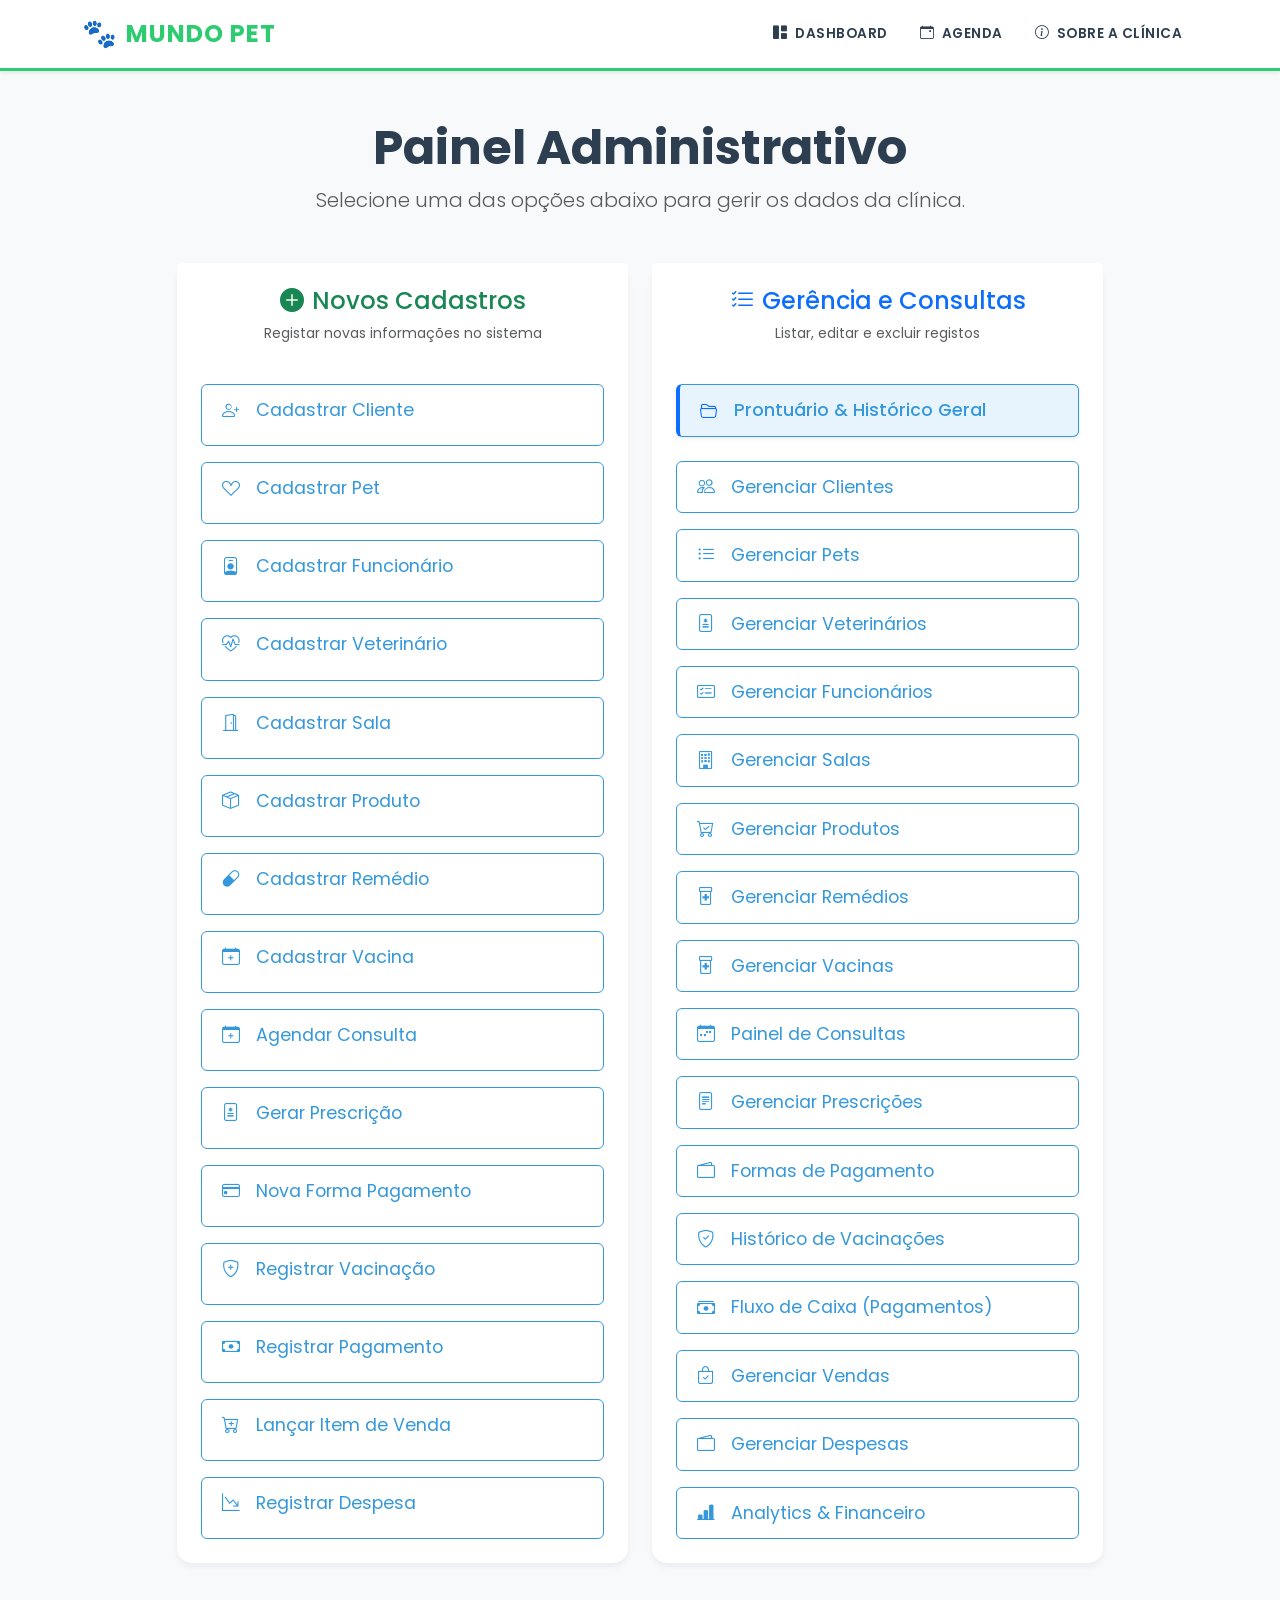
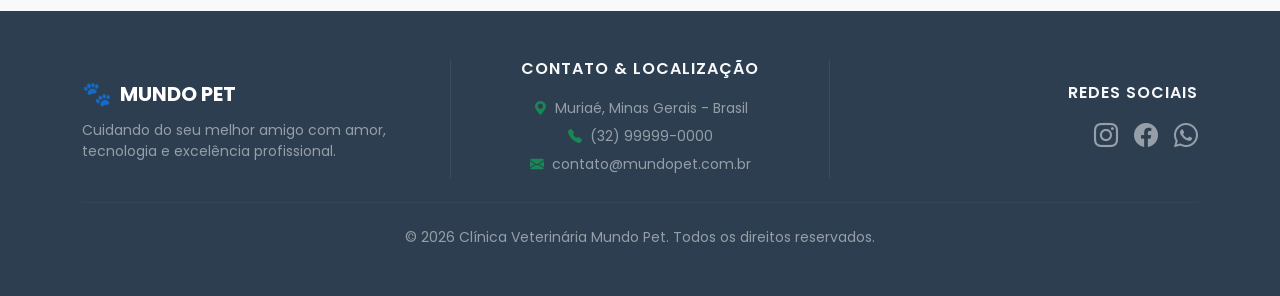
<file: view/index.html>
<!DOCTYPE html>
<html lang="pt-BR">
<head>
    <meta charset="UTF-8">
    <meta http-equiv="X-UA-Compatible" content="IE=edge">
    <meta name="viewport" content="width=device-width, initial-scale=1.0">
    <title>Mundo Pet - Clínica Veterinária</title>
    
    <link href="https://cdn.jsdelivr.net/npm/bootstrap@5.3.0/dist/css/bootstrap.min.css" rel="stylesheet">
    <link rel="stylesheet" href="https://cdn.jsdelivr.net/npm/bootstrap-icons@1.11.0/font/bootstrap-icons.css">
    <link href="https://fonts.googleapis.com/css2?family=Poppins:wght@300;400;500;600&display=swap" rel="stylesheet">
    <link rel="stylesheet" href="static/style.css">
    
    <style>
        body {
            font-family: 'Poppins', sans-serif;
            background-color: #f8f9fa;
            display: flex;
            flex-direction: column;
            min-height: 100vh;
            margin: 0;
        }
        .navbar-nav .nav-link { transition: color 0.3s ease; }
        .navbar-nav .nav-link:hover { color: #1abc9c !important; }

        .dashboard-btn {
            text-align: left;
            padding: 12px 20px;
            font-size: 1.1rem;
            transition: all 0.2s ease-in-out;
        }
        .dashboard-btn:hover { transform: translateX(5px); }
        .dashboard-card {
            border-radius: 15px;
            border: none;
            box-shadow: 0 4px 6px rgba(0,0,0,0.05);
        }
        .transition-hover { transition: color 0.3s ease; }
        .transition-hover:hover { color: #1abc9c !important; }
        
        .destaque-btn {
            background-color: #e8f4fd;
            border-left: 4px solid #0d6efd;
            font-weight: 500;
        }
        .destaque-btn:hover {
            background-color: #d1e7dd;
            border-left: 4px solid #198754;
        }
    </style>
</head>
<body>

<header class="navbar navbar-expand-lg sticky-top shadow-sm" style="background-color: white;">
    <div class="container">
        <a class="navbar-brand fw-bold text-uppercase d-flex align-items-center" href="index.html" style="color: #2c3e50;">
            <span class="brand-icon me-2 fs-3">🐾</span> MUNDO PET
        </a>
        
        <button class="navbar-toggler border-0" type="button" data-bs-toggle="collapse" data-bs-target="#navbarNav">
            <span class="navbar-toggler-icon"></span>
        </button>
        
        <div class="collapse navbar-collapse" id="navbarNav">
            <ul class="navbar-nav ms-auto text-uppercase fw-semibold" style="font-size: 0.85rem; letter-spacing: 0.5px;">
                <li class="nav-item">
                    <a class="nav-link text-secondary px-3" href="index.html"><i class="bi bi-grid-1x2-fill me-1"></i> Dashboard</a>
                </li>
                <li class="nav-item">
                    <a class="nav-link text-secondary px-3" href="gerenciaconsulta.php"><i class="bi bi-calendar-event me-1"></i> Agenda</a>
                </li>
                <li class="nav-item">
                    <a class="nav-link text-secondary px-3" href="sobre.html"><i class="bi bi-info-circle me-1"></i> Sobre a Clínica</a>
                </li>
            </ul>
        </div>
    </div>
</header>

<main class="flex-grow-1 py-5">
    <div class="container">
        <div class="text-center mb-5">
            <h1 class="display-5 fw-bold" style="color: #2c3e50;">Painel Administrativo</h1>
            <p class="lead text-muted">Selecione uma das opções abaixo para gerir os dados da clínica.</p>
        </div>
        
        <div class="row g-4 justify-content-center">
            
            <div class="col-md-5">
                <div class="card dashboard-card h-100">
                    <div class="card-header bg-white border-bottom-0 pt-4 pb-0 text-center">
                        <h3 class="h4 text-success"><i class="bi bi-plus-circle-fill me-2"></i>Novos Cadastros</h3>
                        <p class="text-muted small">Registar novas informações no sistema</p>
                    </div>
                    <div class="card-body d-grid gap-3 p-4">
                        <a href="cadastrocliente.php" class="btn btn-outline-success dashboard-btn"><i class="bi bi-person-plus me-3"></i>Cadastrar Cliente</a>
                        <a href="cadastropet.php" class="btn btn-outline-success dashboard-btn"><i class="bi bi-suit-heart me-3"></i>Cadastrar Pet</a>
                        <a href="cadastrofuncionario.php" class="btn btn-outline-success dashboard-btn"><i class="bi bi-person-badge me-3"></i>Cadastrar Funcionário</a>
                        <a href="cadastroveterinario.php" class="btn btn-outline-success dashboard-btn"><i class="bi bi-heart-pulse me-3"></i>Cadastrar Veterinário</a>
                        <a href="cadastrosala.php" class="btn btn-outline-success dashboard-btn"><i class="bi bi-door-open me-3"></i>Cadastrar Sala</a>
                        <a href="cadastroproduto.php" class="btn btn-outline-success dashboard-btn"><i class="bi bi-box-seam me-3"></i>Cadastrar Produto</a>
                        <a href="cadastroremedio.php" class="btn btn-outline-success dashboard-btn"><i class="bi bi-capsule me-3"></i>Cadastrar Remédio</a>
                        <a href="cadastrovacina.php" class="btn btn-outline-success dashboard-btn"><i class="bi bi-calendar-plus me-3"></i>Cadastrar Vacina</a>
                        <a href="cadastroconsulta.php" class="btn btn-outline-success dashboard-btn"><i class="bi bi-calendar-plus me-3"></i>Agendar Consulta</a>
                        <a href="cadastroprescricao.php" class="btn btn-outline-success dashboard-btn"><i class="bi bi-file-medical me-3"></i>Gerar Prescrição</a>
                        <a href="cadastroforma_pagamento.php" class="btn btn-outline-success dashboard-btn"><i class="bi bi-credit-card me-3"></i>Nova Forma Pagamento</a>
                        <a href="cadastrohistorico_vacinacao.php" class="btn btn-outline-success dashboard-btn"><i class="bi bi-shield-plus me-3"></i>Registrar Vacinação</a>
                        <a href="cadastropagamento.php" class="btn btn-outline-success dashboard-btn"><i class="bi bi-cash me-3"></i>Registrar Pagamento</a>
                        <a href="cadastrovenda.php" class="btn btn-outline-success dashboard-btn"><i class="bi bi-cart-plus me-3"></i>Lançar Item de Venda</a>
                        <a href="cadastrodespesa.php" class="btn btn-outline-success dashboard-btn"><i class="bi bi-graph-down-arrow me-3"></i>Registrar Despesa</a>
                    </div>
                </div>
            </div>

            <div class="col-md-5">
                <div class="card dashboard-card h-100">
                    <div class="card-header bg-white border-bottom-0 pt-4 pb-0 text-center">
                        <h3 class="h4 text-primary"><i class="bi bi-list-check me-2"></i>Gerência e Consultas</h3>
                        <p class="text-muted small">Listar, editar e excluir registos</p>
                    </div>
                    <div class="card-body d-grid gap-3 p-4">
                        <a href="consultar_historico.php" class="btn btn-outline-primary dashboard-btn destaque-btn shadow-sm mb-2"><i class="bi bi-folder2-open text-primary me-3"></i>Prontuário & Histórico Geral</a>
                        
                        <a href="gerenciacliente.php" class="btn btn-outline-primary dashboard-btn"><i class="bi bi-people me-3"></i>Gerenciar Clientes</a>
                        <a href="gerenciapet.php" class="btn btn-outline-primary dashboard-btn"><i class="bi bi-list-ul me-3"></i>Gerenciar Pets</a>
                        <a href="gerenciaveterinario.php" class="btn btn-outline-primary dashboard-btn"><i class="bi bi-file-medical me-3"></i>Gerenciar Veterinários</a>
                        <a href="gerenciafuncionario.php" class="btn btn-outline-primary dashboard-btn"><i class="bi bi-card-checklist me-3"></i>Gerenciar Funcionários</a>
                        <a href="gerenciasala.php" class="btn btn-outline-primary dashboard-btn"><i class="bi bi-building me-3"></i>Gerenciar Salas</a>
                        <a href="gerenciaproduto.php" class="btn btn-outline-primary dashboard-btn"><i class="bi bi-cart-check me-3"></i>Gerenciar Produtos</a>
                        <a href="gerenciaremedio.php" class="btn btn-outline-primary dashboard-btn"><i class="bi bi-prescription2 me-3"></i>Gerenciar Remédios</a>
                        <a href="gerenciavacina.php" class="btn btn-outline-primary dashboard-btn"><i class="bi bi-prescription2 me-3"></i>Gerenciar Vacinas</a>
                        <a href="gerenciaconsulta.php" class="btn btn-outline-primary dashboard-btn"><i class="bi bi-calendar-week me-3"></i>Painel de Consultas</a>
                        <a href="gerenciaprescricao.php" class="btn btn-outline-primary dashboard-btn"><i class="bi bi-file-text me-3"></i>Gerenciar Prescrições</a>
                        <a href="gerenciaforma_pagamento.php" class="btn btn-outline-primary dashboard-btn"><i class="bi bi-wallet2 me-3"></i>Formas de Pagamento</a>
                        <a href="gerenciahistorico_vacinacao.php" class="btn btn-outline-primary dashboard-btn"><i class="bi bi-shield-check me-3"></i>Histórico de Vacinações</a>
                        <a href="gerenciapagamento.php" class="btn btn-outline-primary dashboard-btn"><i class="bi bi-cash-stack me-3"></i>Fluxo de Caixa (Pagamentos)</a>
                        <a href="gerenciavenda.php" class="btn btn-outline-primary dashboard-btn"><i class="bi bi-bag-check me-3"></i>Gerenciar Vendas</a>
                        <a href="gerenciadespesa.php" class="btn btn-outline-primary dashboard-btn"><i class="bi bi-wallet2 me-3"></i>Gerenciar Despesas</a>
                        <a href="gerenciaestatistica.php" class="btn btn-outline-primary dashboard-btn"><i class="bi bi-bar-chart-line-fill me-3"></i>Analytics & Financeiro</a>
                    </div>
                </div>
            </div>

        </div>
    </div>
</main>

<footer class="text-white py-5 mt-auto" style="background-color: #2c3e50;">
    <div class="container">
        <div class="row gy-4 align-items-center">
            
            <div class="col-md-4 text-center text-md-start">
                <a href="index.html" class="text-white text-decoration-none fw-bold fs-5 d-flex align-items-center justify-content-center justify-content-md-start">
                    <span class="me-2 fs-4">🐾</span> MUNDO PET
                </a>
                <p class="text-white-50 small mt-2 mb-0">Cuidando do seu melhor amigo com amor, tecnologia e excelência profissional.</p>
            </div>
            
            <div class="col-md-4 text-center border-start border-end border-secondary border-opacity-25 d-none d-md-block">
                <h6 class="text-uppercase fw-semibold mb-3 text-light" style="letter-spacing: 1px;">Contato & Localização</h6>
                <ul class="list-unstyled text-white-50 small mb-0 lh-lg">
                    <li><i class="bi bi-geo-alt-fill me-2 text-success"></i>Muriaé, Minas Gerais - Brasil</li>
                    <li><i class="bi bi-telephone-fill me-2 text-success"></i>(32) 99999-0000</li>
                    <li><i class="bi bi-envelope-fill me-2 text-success"></i>contato@mundopet.com.br</li>
                </ul>
            </div>

            <div class="col-12 text-center d-md-none border-bottom border-secondary border-opacity-25 pb-3">
                <ul class="list-unstyled text-white-50 small mb-0 lh-lg">
                    <li><i class="bi bi-geo-alt-fill me-2 text-success"></i>Muriaé, MG - Brasil</li>
                    <li><i class="bi bi-telephone-fill me-2 text-success"></i>(32) 99999-0000</li>
                </ul>
            </div>
            
            <div class="col-md-4 text-center text-md-end">
                <h6 class="text-uppercase fw-semibold mb-3 text-light" style="letter-spacing: 1px;">Redes Sociais</h6>
                <div class="d-flex justify-content-center justify-content-md-end gap-3">
                    <a href="#" class="text-white-50 text-decoration-none fs-4 transition-hover" title="Instagram"><i class="bi bi-instagram"></i></a>
                    <a href="#" class="text-white-50 text-decoration-none fs-4 transition-hover" title="Facebook"><i class="bi bi-facebook"></i></a>
                    <a href="#" class="text-white-50 text-decoration-none fs-4 transition-hover" title="WhatsApp"><i class="bi bi-whatsapp"></i></a>
                </div>
            </div>
            
        </div>
        
        <hr class="border-secondary border-opacity-50 my-4">
        
        <div class="row">
            <div class="col-12 text-center text-white-50 small">
                &copy; 2026 Clínica Veterinária Mundo Pet. Todos os direitos reservados.
            </div>
        </div>
    </div>
</footer>

<script src="https://cdn.jsdelivr.net/npm/bootstrap@5.3.0/dist/js/bootstrap.bundle.min.js"></script>
</body>
</html>
</file>
<file: view/static/style.css>
/* Configurações Gerais */
:root {
    --pet-green: #2ecc71;
    --pet-blue: #3498db;
    --pet-dark: #2c3e50;
    --pet-light: #f8f9fa;
}

body {
    font-family: 'Poppins', sans-serif;
    background-color: var(--pet-light);
    color: var(--pet-dark);
}

/* Navbar Estilizada */
header.navbar {
    background-color: white;
    border-bottom: 3px solid var(--pet-green);
}

.navbar-brand {
    color: var(--pet-green) !important;
    font-size: 1.5rem;
    letter-spacing: 1px;
}

.nav-link {
    font-weight: 600;
    color: var(--pet-dark) !important;
    transition: color 0.3s;
}

.nav-link:hover {
    color: var(--pet-green) !important;
}

/* Botões Personalizados */
.btn-primary {
    background-color: var(--pet-green) !important;
    border-color: var(--pet-green) !important;
    font-weight: 600;
    transition: transform 0.2s, box-shadow 0.2s;
}

.btn-primary:hover {
    transform: translateY(-2px);
    box-shadow: 0 5px 15px rgba(46, 204, 113, 0.4);
}

.btn-outline-success {
    border-color: var(--pet-blue) !important;
    color: var(--pet-blue) !important;
}

.btn-outline-success:hover {
    background-color: var(--pet-blue) !important;
    color: white !important;
    transform: translateY(-2px);
}

/* Ícone da Patinha animado (opcional) */
.brand-icon {
    font-size: 1.8rem;
}

/* Main Container */
main {
    min-height: 70vh;
}

/* Customização de Inputs */
.custom-input {
    border: 1px solid #e0e0e0;
    padding: 0.75rem;
    border-radius: 8px;
    transition: all 0.3s ease;
}

.custom-input:focus {
    border-color: var(--pet-green);
    box-shadow: 0 0 0 0.25 row rgba(46, 204, 113, 0.25);
}

/* Customização da Tabela */
.custom-thead {
    background-color: var(--pet-dark);
}

.table thead th {
    font-weight: 500;
    border: none;
    padding: 1rem;
}

.table tbody td {
    padding: 1rem;
    border-bottom: 1px solid #f1f1f1;
}

/* Botões de Ação na Tabela */
.btn-outline-primary {
    border-color: var(--pet-blue);
    color: var(--pet-blue);
}

.btn-outline-primary:hover {
    background-color: var(--pet-blue);
    color: white;
}

/* Estilo para Alertas (Sessão) */
.alert {
    border-radius: 10px;
    border: none;
    margin-bottom: 2rem;
    box-shadow: 0 4px 6px rgba(0,0,0,0.05);
}
</file>
